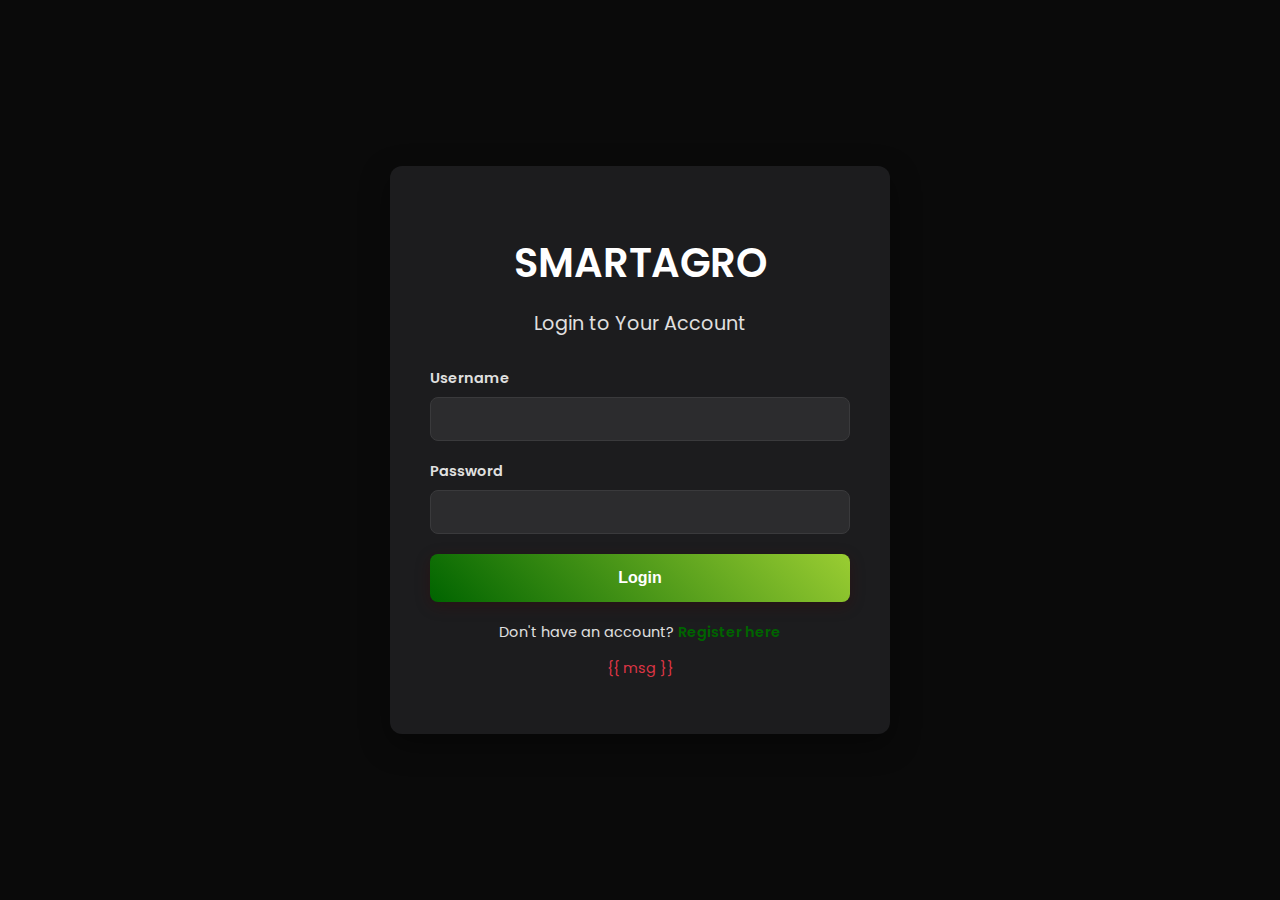
<file: templates/login.html>
<!DOCTYPE html>
<html lang="en">
<head>
    <meta charset="UTF-8">
    <meta name="viewport" content="width=device-width, initial-scale=1.0">
    <title>Login</title>
    <link href="https://fonts.googleapis.com/css2?family=Poppins:wght@400;600&display=swap" rel="stylesheet">
    <style>
        :root {
            --bg-color: #0A0A0A;
            --card-color: #1C1C1E;
            --text-color: #E0E0E0;
            --accent-color-1: darkgreen;
            --accent-color-2: yellowgreen;
            --input-color: #2C2C2E;
            --border-color: #3A3A3C;
        }

        body {
            font-family: 'Poppins', sans-serif;
            margin: 0;
            padding: 0;
            background-color: var(--bg-color);
            color: var(--text-color);
            display: flex;
            justify-content: center;
            align-items: center;
            min-height: 100vh;
            box-sizing: border-box;
        }

        .login-container {
            background-color: var(--card-color);
            padding: 40px;
            border-radius: 12px;
            box-shadow: 0 10px 30px rgba(0, 0, 0, 0.4);
            width: 100%;
            max-width: 420px;
            text-align: center;
            transition: transform 0.3s ease-in-out;
        }

        .login-container:hover {
            transform: translateY(-5px);
        }

        .logo {
            font-weight: 600;
            font-size: 2.5rem;
            color: white;
            margin-bottom: 5px;
        }

        h2 {
            font-weight: 400;
            font-size: 1.2rem;
            color: var(--text-color);
            margin-bottom: 30px;
        }

        .form-group {
            text-align: left;
            margin-bottom: 20px;
        }

        label {
            display: block;
            font-size: 0.9rem;
            font-weight: 600;
            margin-bottom: 8px;
            color: var(--text-color);
        }

        input[type="text"],
        input[type="password"] {
            width: 100%;
            padding: 12px 15px;
            border: 1px solid var(--border-color);
            border-radius: 8px;
            font-size: 1rem;
            background-color: var(--input-color);
            color: var(--text-color);
            transition: border-color 0.3s, box-shadow 0.3s;
            box-sizing: border-box;
        }

        input[type="text"]:focus,
        input[type="password"]:focus {
            outline: none;
            border-color: var(--accent-color-1);
            box-shadow: 0 0 10px rgba(79, 0, 0, 0.5);
        }

        .login-button {
            width: 100%;
            padding: 15px;
            border: none;
            border-radius: 8px;
            font-size: 1rem;
            font-weight: 600;
            color: #fff;
            background-image: linear-gradient(45deg, var(--accent-color-1), var(--accent-color-2));
            cursor: pointer;
            transition: transform 0.2s ease-in-out, box-shadow 0.2s ease-in-out;
            box-shadow: 0 4px 15px rgba(70, 0, 0, 0.3);
        }

        .login-button:hover {
            transform: translateY(-2px);
            box-shadow: 0 6px 20px rgba(137, 0, 0, 0.4);
        }

        .register-link {
            margin-top: 20px;
            font-size: 0.9rem;
        }

        .register-link a {
            color: var(--accent-color-1);
            font-weight: 600;
            text-decoration: none;
            transition: color 0.3s;
        }

        .register-link a:hover {
            color: var(--accent-color-2);
        }

        .error-msg {
            color: #dc3545;
            margin-top: 15px;
            font-size: 0.9rem;
        }

      @media (max-width: 500px) {
            .login-container {
                padding: 30px 20px;
                border-radius: 0;
                box-shadow: none;
                height: 100vh;
                max-width: none;
            }
        }
    </style>
</head>
<body>
    <div class="login-container">
        <h1 class="logo">SMARTAGRO</h1>
        <h2>Login to Your Account</h2>
        <form method="POST" action="/login">
            <div class="form-group">
                <label for="username">Username</label>
                <input type="text" id="username" name="username" required>
            </div>
            <div class="form-group">
                <label for="password">Password</label>
                <input type="password" id="password" name="password" required>
            </div>
            <button type="submit" class="login-button">Login</button>
        </form>

        <p class="register-link">Don't have an account? <a href="/signup">Register here</a></p>
        <p class="error-msg">{{ msg }}</p>
    </div>
</body>
</html>
</file>
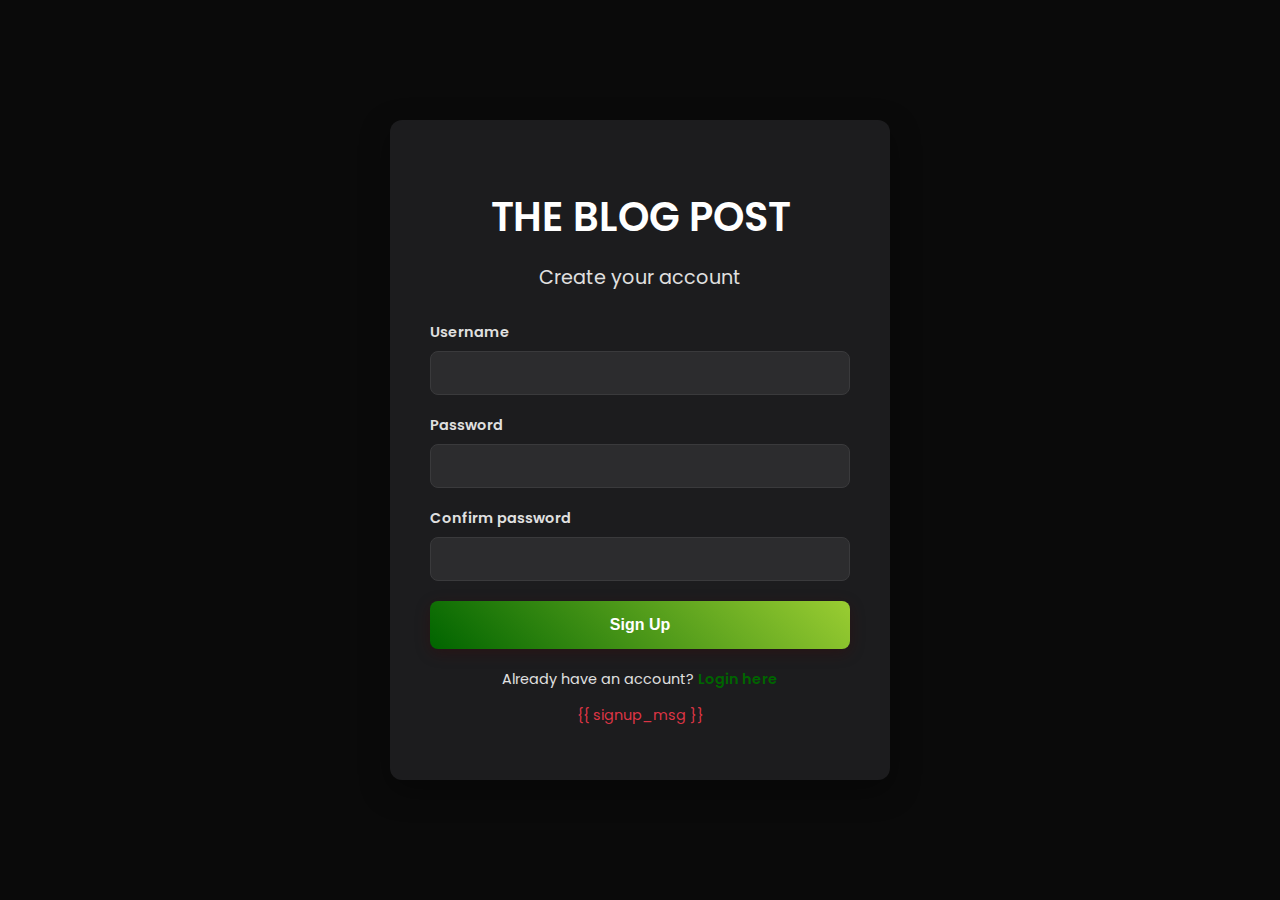
<file: templates/signup.html>
<!DOCTYPE html>
<html lang="en">
<head>
    <meta charset="UTF-8">
    <meta name="viewport" content="width=device-width, initial-scale=1.0">
    <title>Login</title>
    <link href="https://fonts.googleapis.com/css2?family=Poppins:wght@400;600&display=swap" rel="stylesheet">
    <style>
        :root {
            --bg-color: #0A0A0A;
            --card-color: #1C1C1E;
            --text-color: #E0E0E0;
            --accent-color-1: darkgreen;
            --accent-color-2: yellowgreen;
            --input-color: #2C2C2E;
            --border-color: #3A3A3C;
        }

        body {
            font-family: 'Poppins', sans-serif;
            margin: 0;
            padding: 0;
            background-color: var(--bg-color);
            color: var(--text-color);
            display: flex;
            justify-content: center;
            align-items: center;
            min-height: 100vh;
            box-sizing: border-box;
        }

        .login-container {
            background-color: var(--card-color);
            padding: 40px;
            border-radius: 12px;
            box-shadow: 0 10px 30px rgba(0, 0, 0, 0.4);
            width: 100%;
            max-width: 420px;
            text-align: center;
            transition: transform 0.3s ease-in-out;
        }

        .login-container:hover {
            transform: translateY(-5px);
        }

        .logo {
            font-weight: 600;
            font-size: 2.5rem;
            color: white;
            margin-bottom: 5px;
        }

        h2 {
            font-weight: 400;
            font-size: 1.2rem;
            color: var(--text-color);
            margin-bottom: 30px;
        }

        .form-group {
            text-align: left;
            margin-bottom: 20px;
        }

        label {
            display: block;
            font-size: 0.9rem;
            font-weight: 600;
            margin-bottom: 8px;
            color: var(--text-color);
        }

        input[type="text"],
        input[type="password"] {
            width: 100%;
            padding: 12px 15px;
            border: 1px solid var(--border-color);
            border-radius: 8px;
            font-size: 1rem;
            background-color: var(--input-color);
            color: var(--text-color);
            transition: border-color 0.3s, box-shadow 0.3s;
            box-sizing: border-box;
        }

        input[type="text"]:focus,
        input[type="password"]:focus {
            outline: none;
            border-color: var(--accent-color-1);
            box-shadow: 0 0 10px rgba(79, 0, 0, 0.5);
        }

        .login-button {
            width: 100%;
            padding: 15px;
            border: none;
            border-radius: 8px;
            font-size: 1rem;
            font-weight: 600;
            color: #fff;
            background-image: linear-gradient(45deg, var(--accent-color-1), var(--accent-color-2));
            cursor: pointer;
            transition: transform 0.2s ease-in-out, box-shadow 0.2s ease-in-out;
            box-shadow: 0 4px 15px rgba(70, 0, 0, 0.3);
        }

        .login-button:hover {
            transform: translateY(-2px);
            box-shadow: 0 6px 20px rgba(137, 0, 0, 0.4);
        }

        .register-link {
            margin-top: 20px;
            font-size: 0.9rem;
        }

        .register-link a {
            color: var(--accent-color-1);
            font-weight: 600;
            text-decoration: none;
            transition: color 0.3s;
        }

        .register-link a:hover {
            color: var(--accent-color-2);
        }

        .error-msg {
            color: #dc3545;
            margin-top: 15px;
            font-size: 0.9rem;
        }

        @media (max-width: 500px) {
            .login-container {
                padding: 30px 20px;
                border-radius: 0;
                box-shadow: none;
                height: 100vh;
                max-width: none;
            }
        }
    </style>
</head>
<body>
    <div class="login-container">
        <h1 class="logo">THE BLOG POST</h1>
        <h2>Create your account</h2>
        <form method="POST" action="/signup">
            <div class="form-group">
                <label for="username">Username</label>
                <input type="text" id="username" name="username" required>
            </div>
            <div class="form-group">
                <label for="password">Password</label>
                <input type="password" id="password" name="password" required>
            </div>
            <div class="form-group">
                <label for="confirm_password">Confirm password</label>
                <input type="password" id="confirm_password" name="confirm_password" required>
            </div>
            <button type="submit" class="login-button">Sign Up</button>
        </form>

        <p class="register-link">Already have an account? <a href="/login">Login here</a></p>
        <p class="error-msg">{{ signup_msg }}</p>
    </div>
</body>
</html>
</file>
